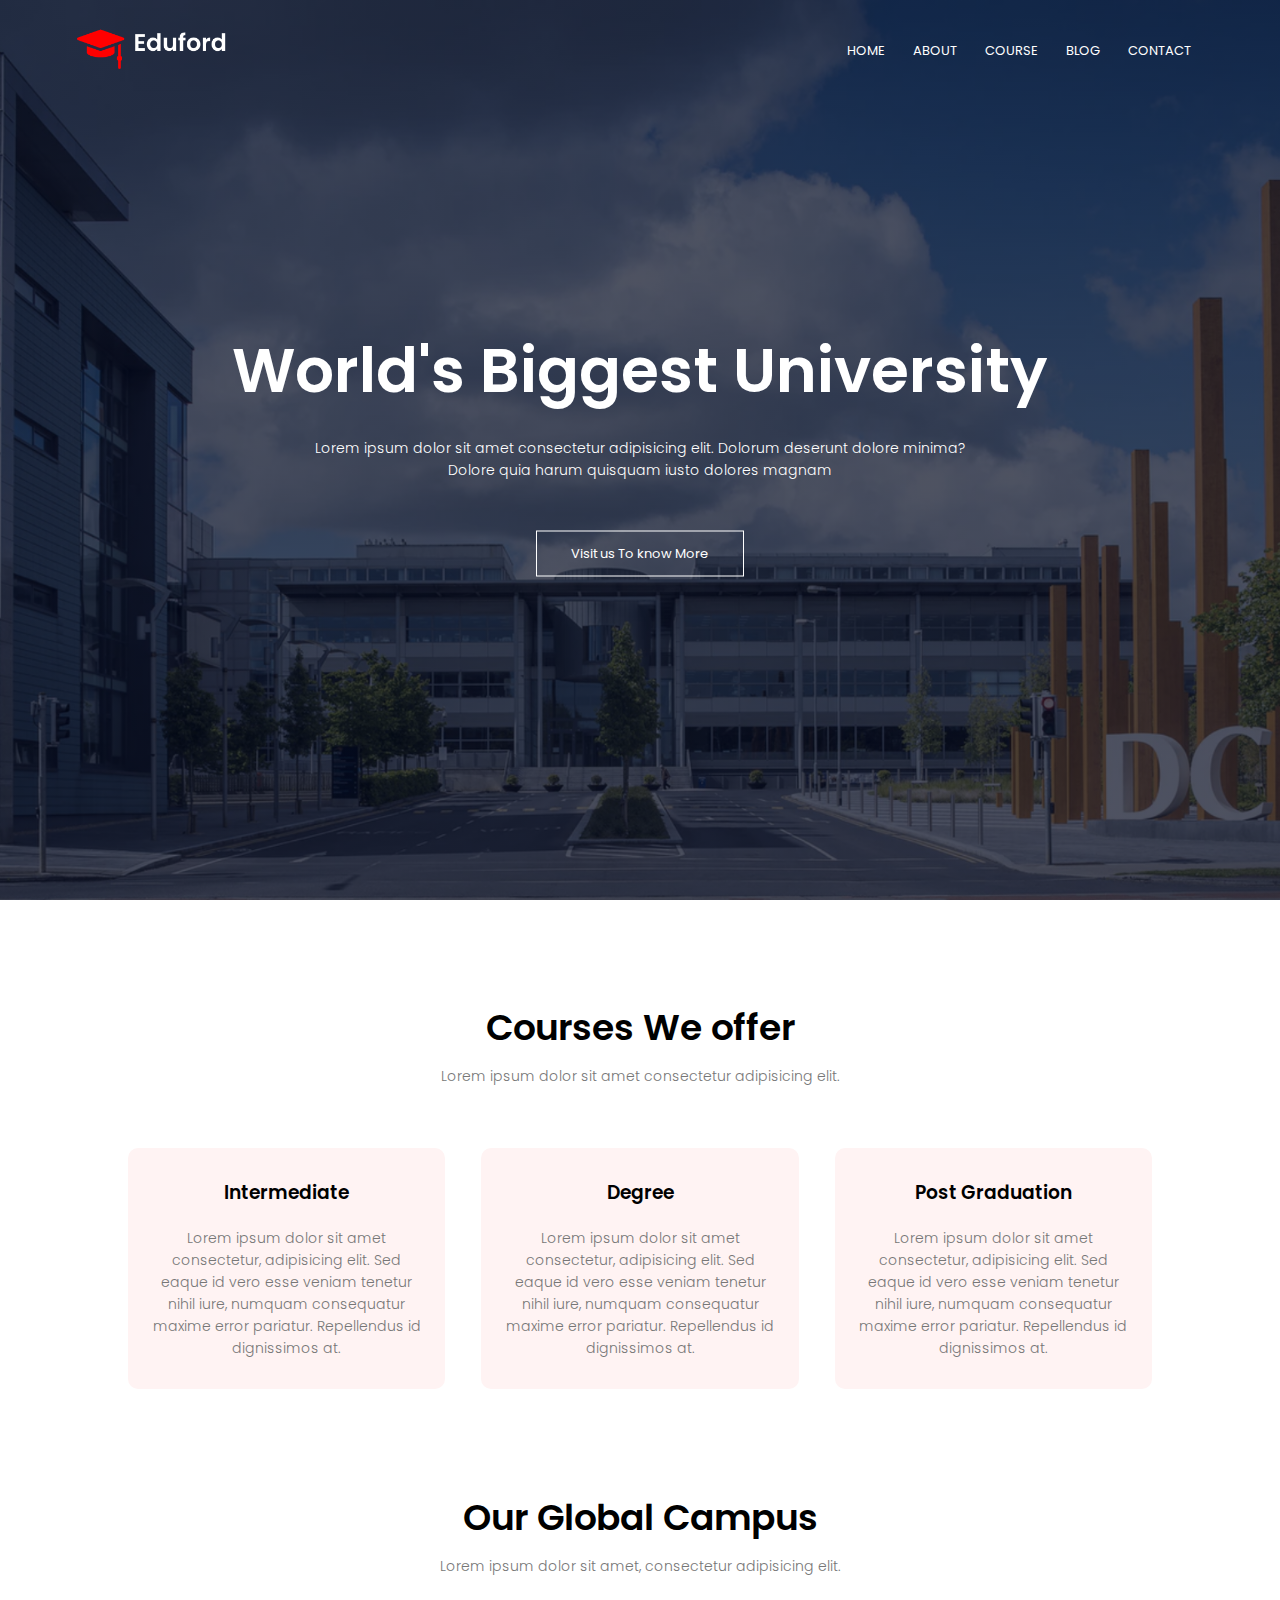
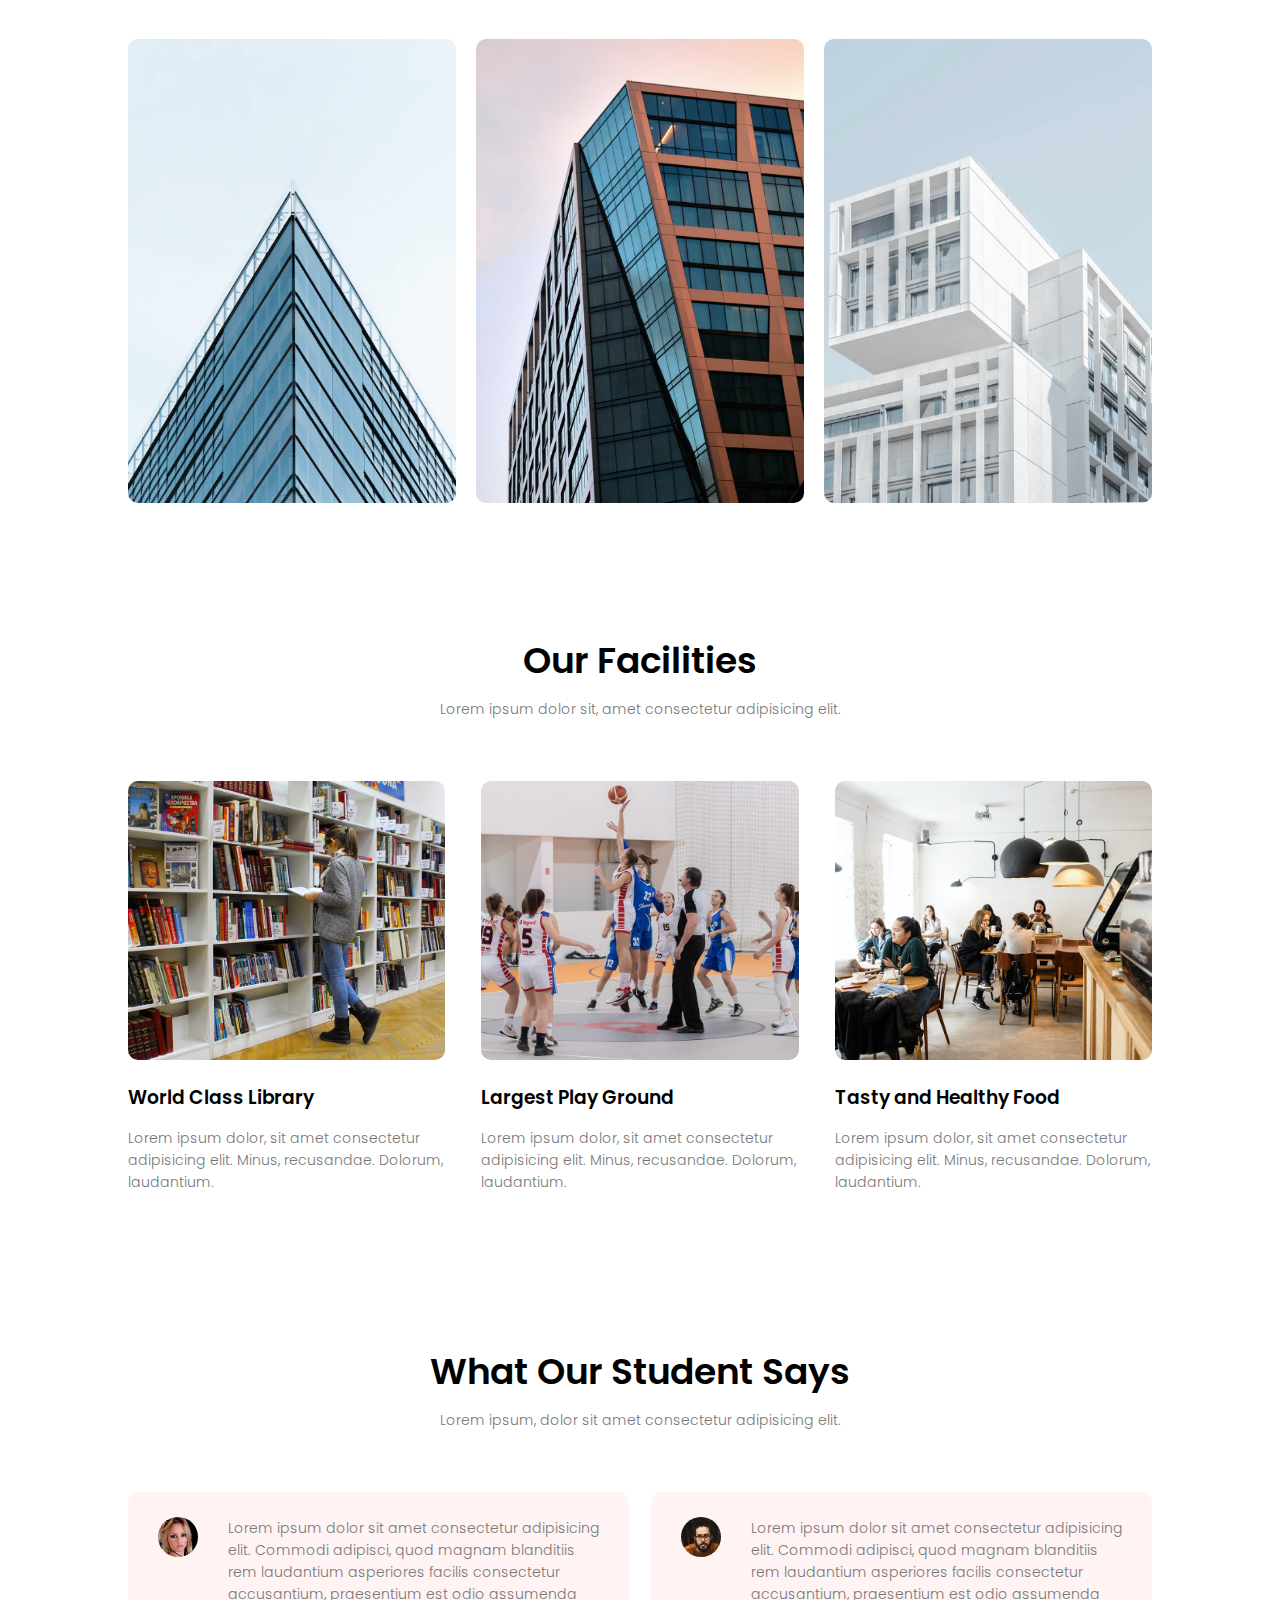
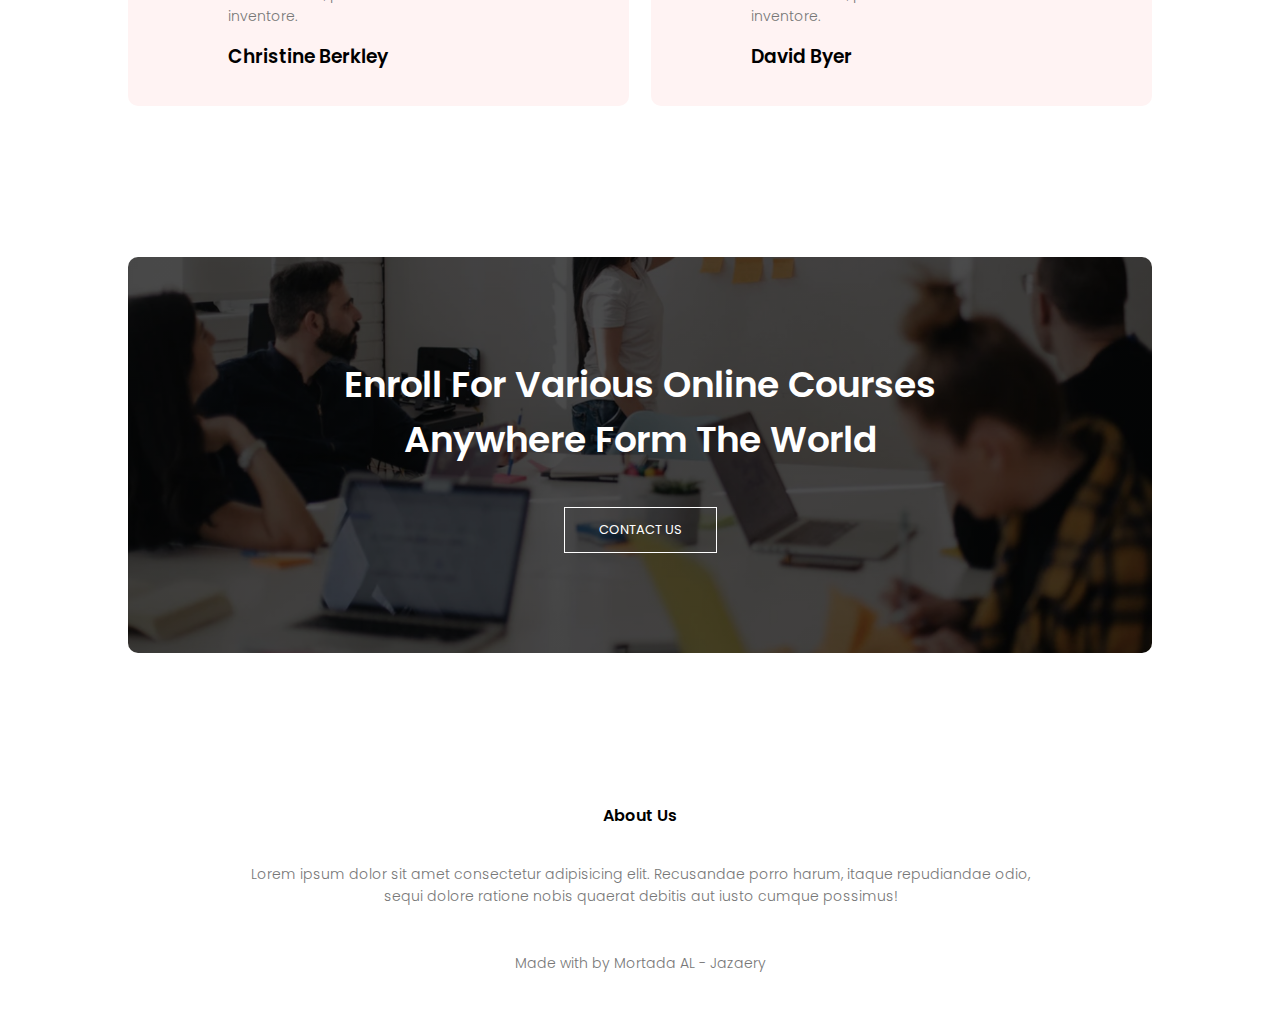
<file: index.html>
<!DOCTYPE html>
<html lang="en">
<head>
    <meta charset="UTF-8">
    <meta name="viewport" content="width=device-width, initial-scale=1.0">
    <meta http-equiv="X-UA-Compatible" content="ie=edge">
    <link rel="stylesheet" href="css/style.css">
    <link rel="stylesheet" href="https://cdnjs.cloudflare.com/ajax/libs/font-awesome/6.1.1/css/all.min.css" integrity="sha512-KfkfwYDsLkIlwQp6LFnl8zNdLGxu9YAA1QvwINks4PhcElQSvqcyVLLD9aMhXd13uQjoXtEKNosOWaZqXgel0g==" crossorigin="anonymous" referrerpolicy="no-referrer" />
    <title>Learn Html Css</title>
</head>
<body>
    
    <section class="header">
        <nav>
            <a href="index.html"><img src="img/logo.png"></a>
            <div class="nav-links" id="navLinks">
                <i class="fa-solid fa-xmark" onclick="hideMenu()"></i>
                <ul>
                    <li><a href="index.html">HOME</a></li>
                    <li><a href="about.html" >ABOUT</a></li>
                    <li><a href="course.html">COURSE</a></li>
                    <li><a href="blog.html">BLOG</a></li>
                    <li><a href="contact.html">CONTACT</a></li>
                </ul>
            </div>
            <i class="fa-solid fa-bars" onclick="showMenu()"></i>
        </nav>

    <div class="text-box">
        <h1>World's Biggest University</h1>
        <p>Lorem ipsum dolor sit amet consectetur adipisicing elit. Dolorum deserunt dolore minima? <br> Dolore quia harum quisquam iusto dolores magnam </p>
        <a href="" class="hero-btn">Visit us To know More</a>
    </div>
    </section>

<!---------  Course ---------->

    <section class="course">
        <h1>Courses We offer</h1>
        <p>Lorem ipsum dolor sit amet consectetur adipisicing elit.</p>

        <div class="row">
            <div class="course-col">
                <h3>Intermediate</h3>
                <p>Lorem ipsum dolor sit amet consectetur, adipisicing elit. Sed eaque id vero esse veniam tenetur nihil iure, numquam consequatur maxime error pariatur. Repellendus id dignissimos at.</p>
            </div>
            <div class="course-col">
                <h3>Degree</h3>
                <p>Lorem ipsum dolor sit amet consectetur, adipisicing elit. Sed eaque id vero esse veniam tenetur nihil iure, numquam consequatur maxime error pariatur. Repellendus id dignissimos at.</p>
            </div>
            <div class="course-col">
                <h3>Post Graduation</h3>
                <p>Lorem ipsum dolor sit amet consectetur, adipisicing elit. Sed eaque id vero esse veniam tenetur nihil iure, numquam consequatur maxime error pariatur. Repellendus id dignissimos at.</p>
            </div>
        </div>
    </section>



<!---------  Campus ---------->

    <section class="campus">
        <h1>Our Global Campus</h1>
        <p>Lorem ipsum dolor sit amet, consectetur adipisicing elit.</p>

        <div class="row">
            <div class="campus-col">
                <img src="img/london.png">
                <div class="layer">
                    <h3>LONDON</h3>
                </div>
            </div>
        <div class="campus-col">
            <img src="img/newyork.png">
            <div class="layer">
                <h3>NEW YORK</h3>
        </div>
            </div>
        <div class="campus-col">
            <img src="img/washington.png">
            <div class="layer">
                <h3>WASHINGTON</h3>
            </div>
        </div>
        </div>
    </section>


<!---------  Facilities ---------->   

    <section class="facilities"> 
        <h1>Our Facilities</h1>
        <p>Lorem ipsum dolor sit, amet consectetur adipisicing elit.</p>

        <div class="row">
            <div class="facilities-col">
                <img src="img/library.png">
                <h3>World Class Library</h3>
                <p>Lorem ipsum dolor, sit amet consectetur adipisicing elit. Minus, recusandae. Dolorum, laudantium.</p>
            </div>
            <div class="facilities-col">
                <img src="img/basketball.png">
                <h3>Largest Play Ground</h3>
                <p>Lorem ipsum dolor, sit amet consectetur adipisicing elit. Minus, recusandae. Dolorum, laudantium.</p>
            </div>
            <div class="facilities-col">
                <img src="img/cafeteria.png">
                <h3>Tasty and Healthy Food</h3>
                <p>Lorem ipsum dolor, sit amet consectetur adipisicing elit. Minus, recusandae. Dolorum, laudantium.</p>
            </div>
        </div>
    </section>



<!---------  Testimonials ---------->  

    <section class="testimonials">
        <h1>What Our Student Says</h1>
        <p>Lorem ipsum, dolor sit amet consectetur adipisicing elit.</p>

        <div class="row">
            <div class="testimonials-col">
                <img src="img/user1.jpg" alt="">
                <div>
                    <p>Lorem ipsum dolor sit amet consectetur adipisicing elit. Commodi adipisci, quod magnam blanditiis rem laudantium asperiores facilis consectetur accusantium, praesentium est odio assumenda inventore.</p>
                    <h3>Christine Berkley</h3>
                    <i class="fa-solid fa-star"></i>
                    <i class="fa-solid fa-star"></i>
                    <i class="fa-solid fa-star"></i>
                    <i class="fa-solid fa-star"></i>
                    <i class="fa-solid fa-star-half-stroke"></i>
                    
                </div>
            </div>
            <div class="testimonials-col">
                <img src="img/user2.jpg" alt="">
                <div>
                    <p>Lorem ipsum dolor sit amet consectetur adipisicing elit. Commodi adipisci, quod magnam blanditiis rem laudantium asperiores facilis consectetur accusantium, praesentium est odio assumenda inventore.</p>
                    <h3>David Byer</h3>
                    <i class="fa-solid fa-star"></i>
                    <i class="fa-solid fa-star"></i>
                    <i class="fa-solid fa-star"></i>
                    <i class="fa-solid fa-star"></i>
                    <i class="fa-solid fa-star"></i>
                </div>
            </div>
        </div>
    </section>


<!----- Call To Action ----->

    <section class="cta">

        <h1> Enroll For Various Online Courses <br> Anywhere Form The World </h1>
        <a href="" class="hero-btn">CONTACT US</a>

    </section>



    <!----- Footer ----->

    <section class="footer">

        <h4>About Us</h4>
        <p>Lorem ipsum dolor sit amet consectetur adipisicing elit. Recusandae porro harum, itaque repudiandae odio, <br> sequi dolore ratione nobis quaerat debitis aut iusto cumque possimus!</p>

        <div class="icons">
            <i class="fa-brands fa-facebook"></i>
            <i class="fa-brands fa-twitter"></i>
            <i class="fa-brands fa-instagram"></i>
            <i class="fa-brands fa-linkedin"></i>
        </div>

        <p>Made with <i class="fa-solid fa-heart"></i> by Mortada AL - Jazaery</p>
    </section>

    <script src="js/script.js"></script>
</body>
</html>
</file>
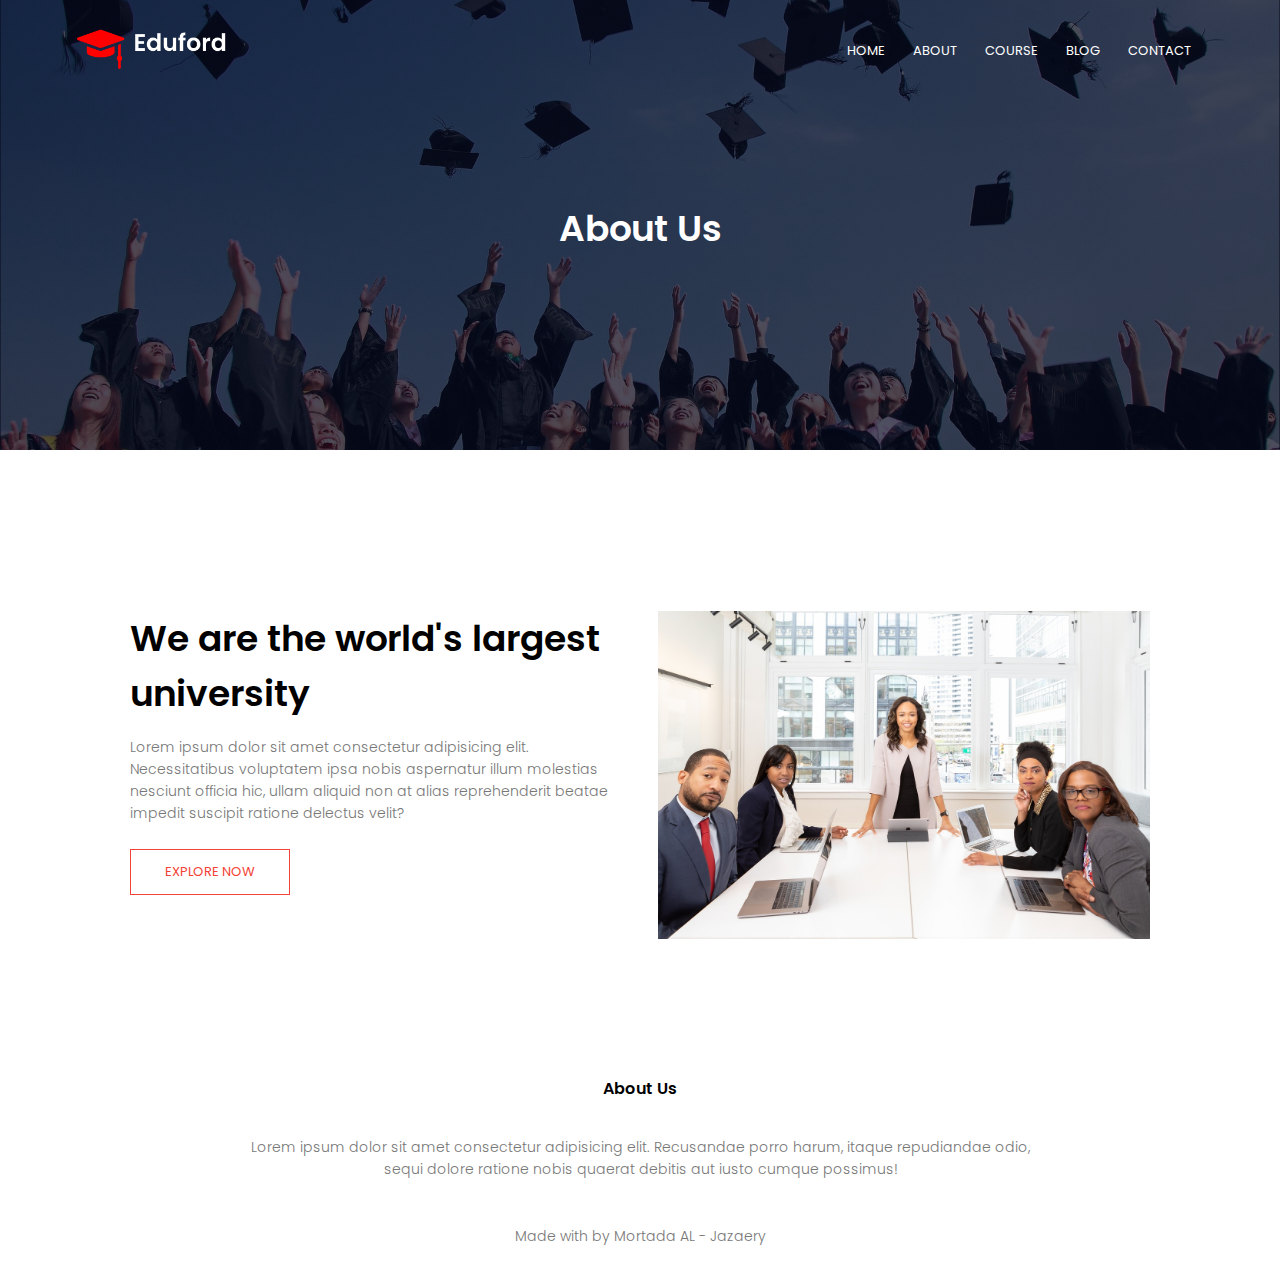
<file: about.html>
<!DOCTYPE html>
<html lang="en">
<head>
    <meta charset="UTF-8">
    <meta name="viewport" content="width=device-width, initial-scale=1.0">
    <meta http-equiv="X-UA-Compatible" content="ie=edge">
    <link rel="stylesheet" href="css/style.css">
    <link rel="stylesheet" href="https://cdnjs.cloudflare.com/ajax/libs/font-awesome/6.1.1/css/all.min.css" integrity="sha512-KfkfwYDsLkIlwQp6LFnl8zNdLGxu9YAA1QvwINks4PhcElQSvqcyVLLD9aMhXd13uQjoXtEKNosOWaZqXgel0g==" crossorigin="anonymous" referrerpolicy="no-referrer" />
    <title>Learn Html Css</title>
</head>
<body>
    
    <section class="sup-header">
        <nav>
            <a href="index.html"><img src="img/logo.png"></a>
            <div class="nav-links" id="navLinks">
                <i class="fa-solid fa-xmark" onclick="hideMenu()"></i>
                <ul>
                    <li><a href="index.html">HOME</a></li>
                    <li><a href="about.html">ABOUT</a></li>
                    <li><a href="course.html">COURSE</a></li>
                    <li><a href="blog.html">BLOG</a></li>
                    <li><a href="contact.html">CONTACT</a></li>
                </ul>
            </div>
            <i class="fa-solid fa-bars" onclick="showMenu()"></i>
        </nav>
        <h1>About Us</h1>
    </section>

<!----- about us content ----->    

    <section class="about-us">
        <div class="row">
            <div class="about-col">
                <h1>We are the world's largest university</h1>
                <p>Lorem ipsum dolor sit amet consectetur adipisicing elit. Necessitatibus voluptatem ipsa nobis aspernatur illum molestias nesciunt officia hic, ullam aliquid non at alias reprehenderit beatae impedit suscipit ratione delectus velit?</p>
                <a href="" class="hero-btn red-btn">EXPLORE NOW</a>
            </div>
            <div class="about-col">
                <img src="img/about.jpg">
            </div>
        </div>
    </section>

<!----- Footer ----->

    <section class="footer">

        <h4>About Us</h4>
        <p>Lorem ipsum dolor sit amet consectetur adipisicing elit. Recusandae porro harum, itaque repudiandae odio, <br> sequi dolore ratione nobis quaerat debitis aut iusto cumque possimus!</p>

        <div class="icons">
            <i class="fa-brands fa-facebook"></i>
            <i class="fa-brands fa-twitter"></i>
            <i class="fa-brands fa-instagram"></i>
            <i class="fa-brands fa-linkedin"></i>
        </div>

        <p>Made with <i class="fa-solid fa-heart"></i> by Mortada AL - Jazaery</p>
    </section>

    <script src="js/script.js"></script>
</body>
</html>
</file>
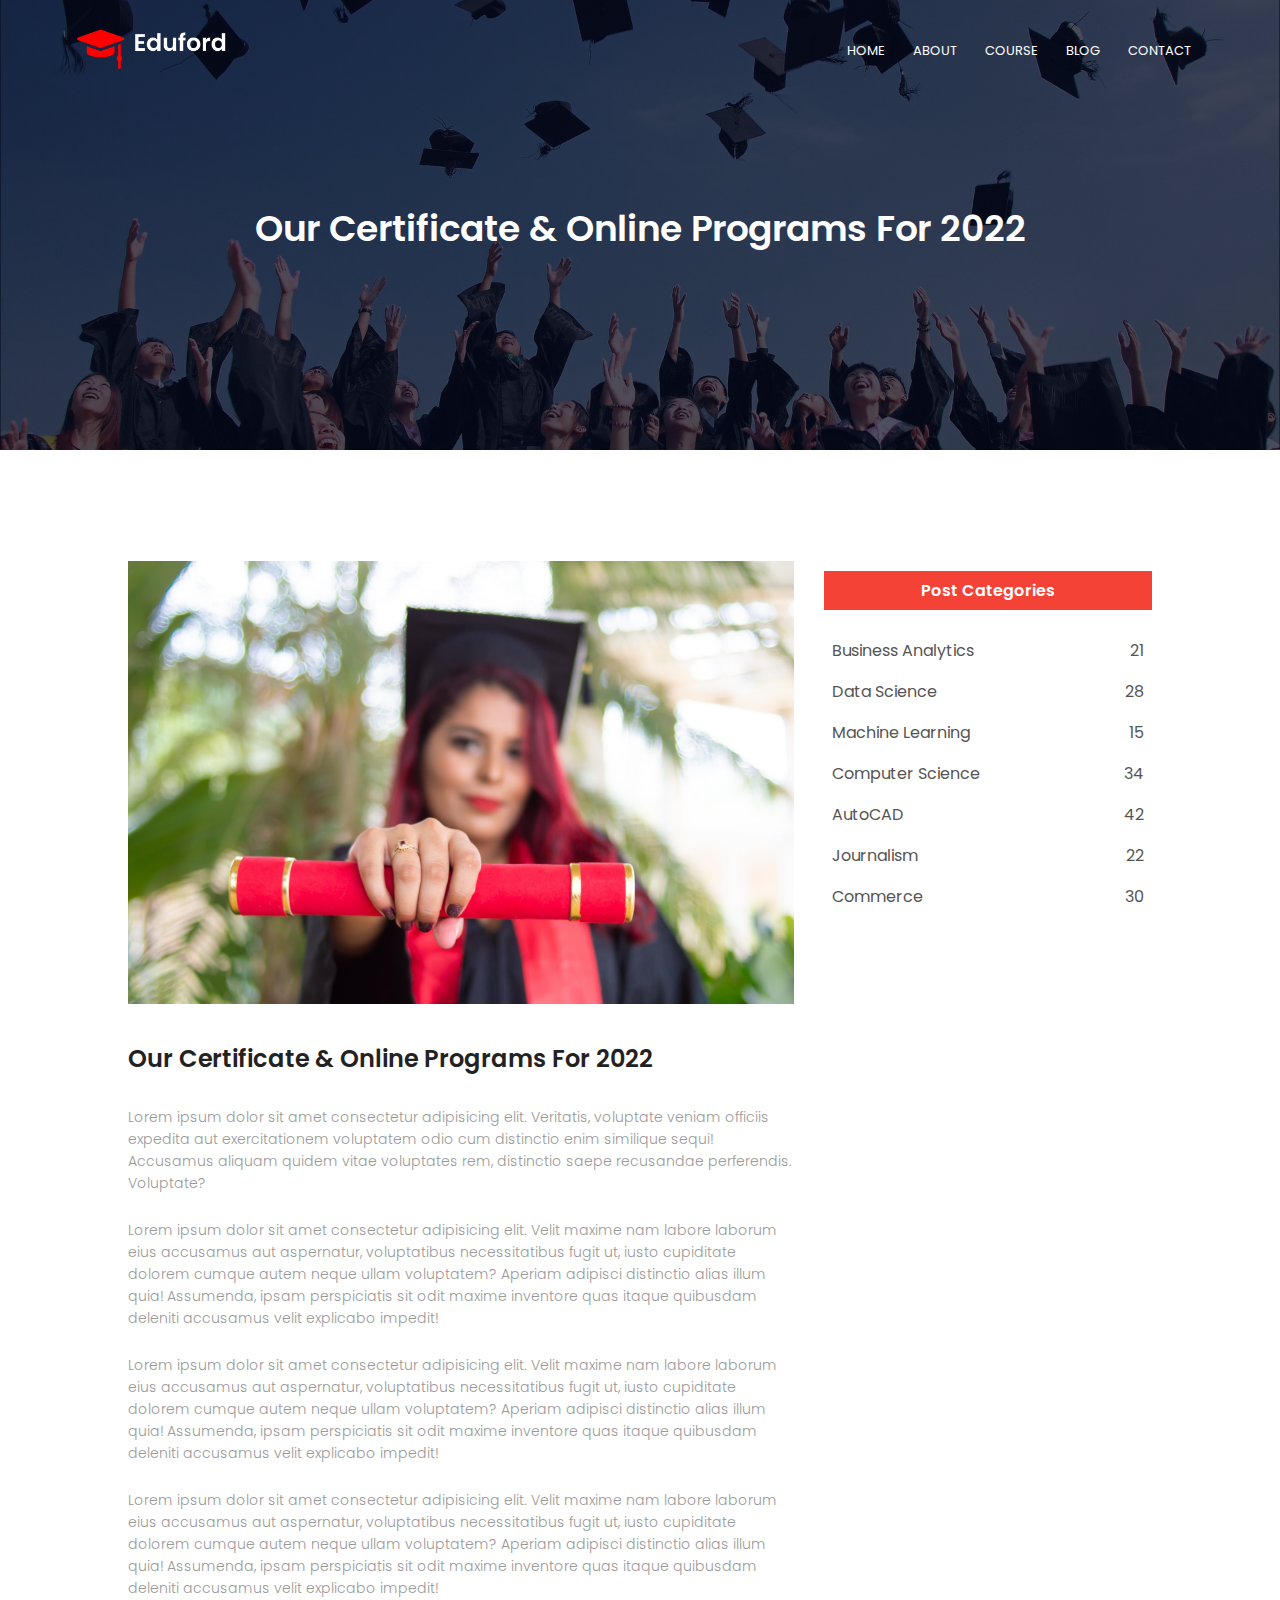
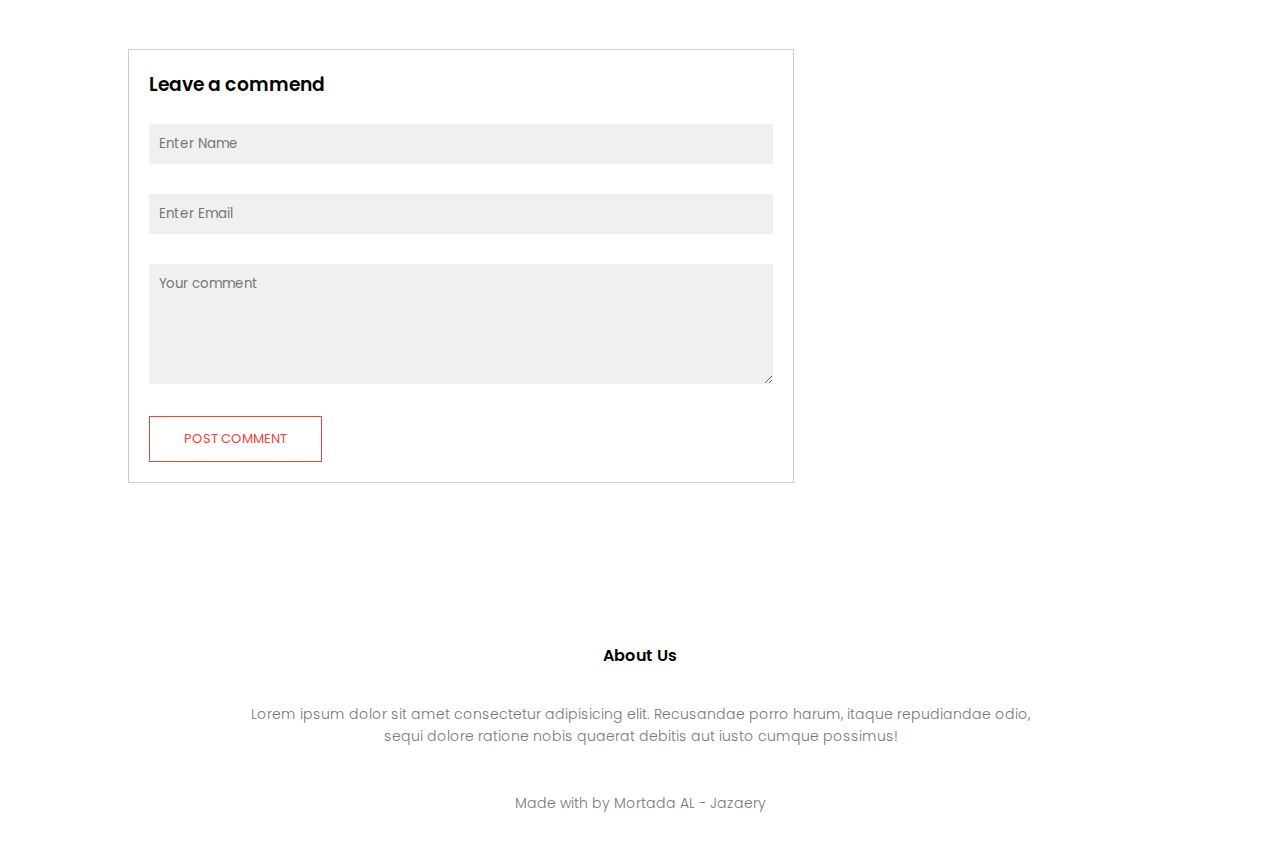
<file: blog.html>
<!DOCTYPE html>
<html lang="en">
<head>
    <meta charset="UTF-8">
    <meta name="viewport" content="width=device-width, initial-scale=1.0">
    <meta http-equiv="X-UA-Compatible" content="ie=edge">
    <link rel="stylesheet" href="css/style.css">
    <link rel="stylesheet" href="https://cdnjs.cloudflare.com/ajax/libs/font-awesome/6.1.1/css/all.min.css" integrity="sha512-KfkfwYDsLkIlwQp6LFnl8zNdLGxu9YAA1QvwINks4PhcElQSvqcyVLLD9aMhXd13uQjoXtEKNosOWaZqXgel0g==" crossorigin="anonymous" referrerpolicy="no-referrer" />
    <title>Learn Html Css</title>
</head>
<body>
    
    <section class="sup-header">
        <nav>
            <a href="index.html"><img src="img/logo.png"></a>
            <div class="nav-links" id="navLinks">
                <i class="fa-solid fa-xmark" onclick="hideMenu()"></i>
                <ul>
                    <li><a href="index.html">HOME</a></li>
                    <li><a href="about.html">ABOUT</a></li>
                    <li><a href="course.html">COURSE</a></li>
                    <li><a href="blog.html">BLOG</a></li>
                    <li><a href="contact.html">CONTACT</a></li>
                </ul>
            </div>
            <i class="fa-solid fa-bars" onclick="showMenu()"></i>
        </nav>
        <h1>Our Certificate & Online Programs For 2022</h1>
    </section>

<!----- Blog Page Content ----->    

    <section class="blog-content">

        <div class="row">
            <div class="blog-left">
                <img src="img/certificate.jpg">
                <h2>Our Certificate & Online Programs For 2022</h2>
                <p>Lorem ipsum dolor sit amet consectetur adipisicing elit. Veritatis, voluptate veniam officiis expedita aut exercitationem voluptatem odio cum distinctio enim similique sequi! Accusamus aliquam quidem vitae voluptates rem, distinctio saepe recusandae perferendis. Voluptate?</p>
                <br>
                <p>Lorem ipsum dolor sit amet consectetur adipisicing elit. Velit maxime nam labore laborum eius accusamus aut aspernatur, voluptatibus necessitatibus fugit ut, iusto cupiditate dolorem cumque autem neque ullam voluptatem? Aperiam adipisci distinctio alias illum quia! Assumenda, ipsam perspiciatis sit odit maxime inventore quas itaque quibusdam deleniti accusamus velit explicabo impedit!</p>
                <br>
                <p>Lorem ipsum dolor sit amet consectetur adipisicing elit. Velit maxime nam labore laborum eius accusamus aut aspernatur, voluptatibus necessitatibus fugit ut, iusto cupiditate dolorem cumque autem neque ullam voluptatem? Aperiam adipisci distinctio alias illum quia! Assumenda, ipsam perspiciatis sit odit maxime inventore quas itaque quibusdam deleniti accusamus velit explicabo impedit!</p>
                <br>
                <p>Lorem ipsum dolor sit amet consectetur adipisicing elit. Velit maxime nam labore laborum eius accusamus aut aspernatur, voluptatibus necessitatibus fugit ut, iusto cupiditate dolorem cumque autem neque ullam voluptatem? Aperiam adipisci distinctio alias illum quia! Assumenda, ipsam perspiciatis sit odit maxime inventore quas itaque quibusdam deleniti accusamus velit explicabo impedit!</p>



                <div class="comment-box">

                    <h3>Leave a commend</h3>

                    <form class="comment-form">

                        <input type="text" placeholder="Enter Name">
                        <input type="email" placeholder="Enter Email">
                        <textarea rows="5" placeholder="Your comment"></textarea>
                        <button type="submit" class="hero-btn red-btn"> POST COMMENT</button>

                    </form>

                </div>

            </div>
            <div class="blog-right">
                <h3>Post Categories</h3>
                <div>
                    <span>Business Analytics</span>
                    <span>21</span>
                </div>
                <div>
                    <span>Data Science</span>
                    <span>28</span>
                </div>
                <div>
                    <span>Machine Learning</span>
                    <span>15</span>
                </div>
                <div>
                    <span>Computer Science</span>
                    <span>34</span>
                </div>
                <div>
                    <span>AutoCAD</span>
                    <span>42</span>
                </div>
                <div>
                    <span>Journalism</span>
                    <span>22</span>
                </div>
                <div>
                    <span>Commerce</span>
                    <span>30</span>
                </div>
            </div>
        </div>
    </section>

<!----- Footer ----->

    <section class="footer">

        <h4>About Us</h4>
        <p>Lorem ipsum dolor sit amet consectetur adipisicing elit. Recusandae porro harum, itaque repudiandae odio, <br> sequi dolore ratione nobis quaerat debitis aut iusto cumque possimus!</p>

        <div class="icons">
            <i class="fa-brands fa-facebook"></i>
            <i class="fa-brands fa-twitter"></i>
            <i class="fa-brands fa-instagram"></i>
            <i class="fa-brands fa-linkedin"></i>
        </div>

        <p>Made with <i class="fa-solid fa-heart"></i> by Mortada AL - Jazaery</p>
    </section>

    <script src="js/script.js"></script>
</body>
</html>
</file>
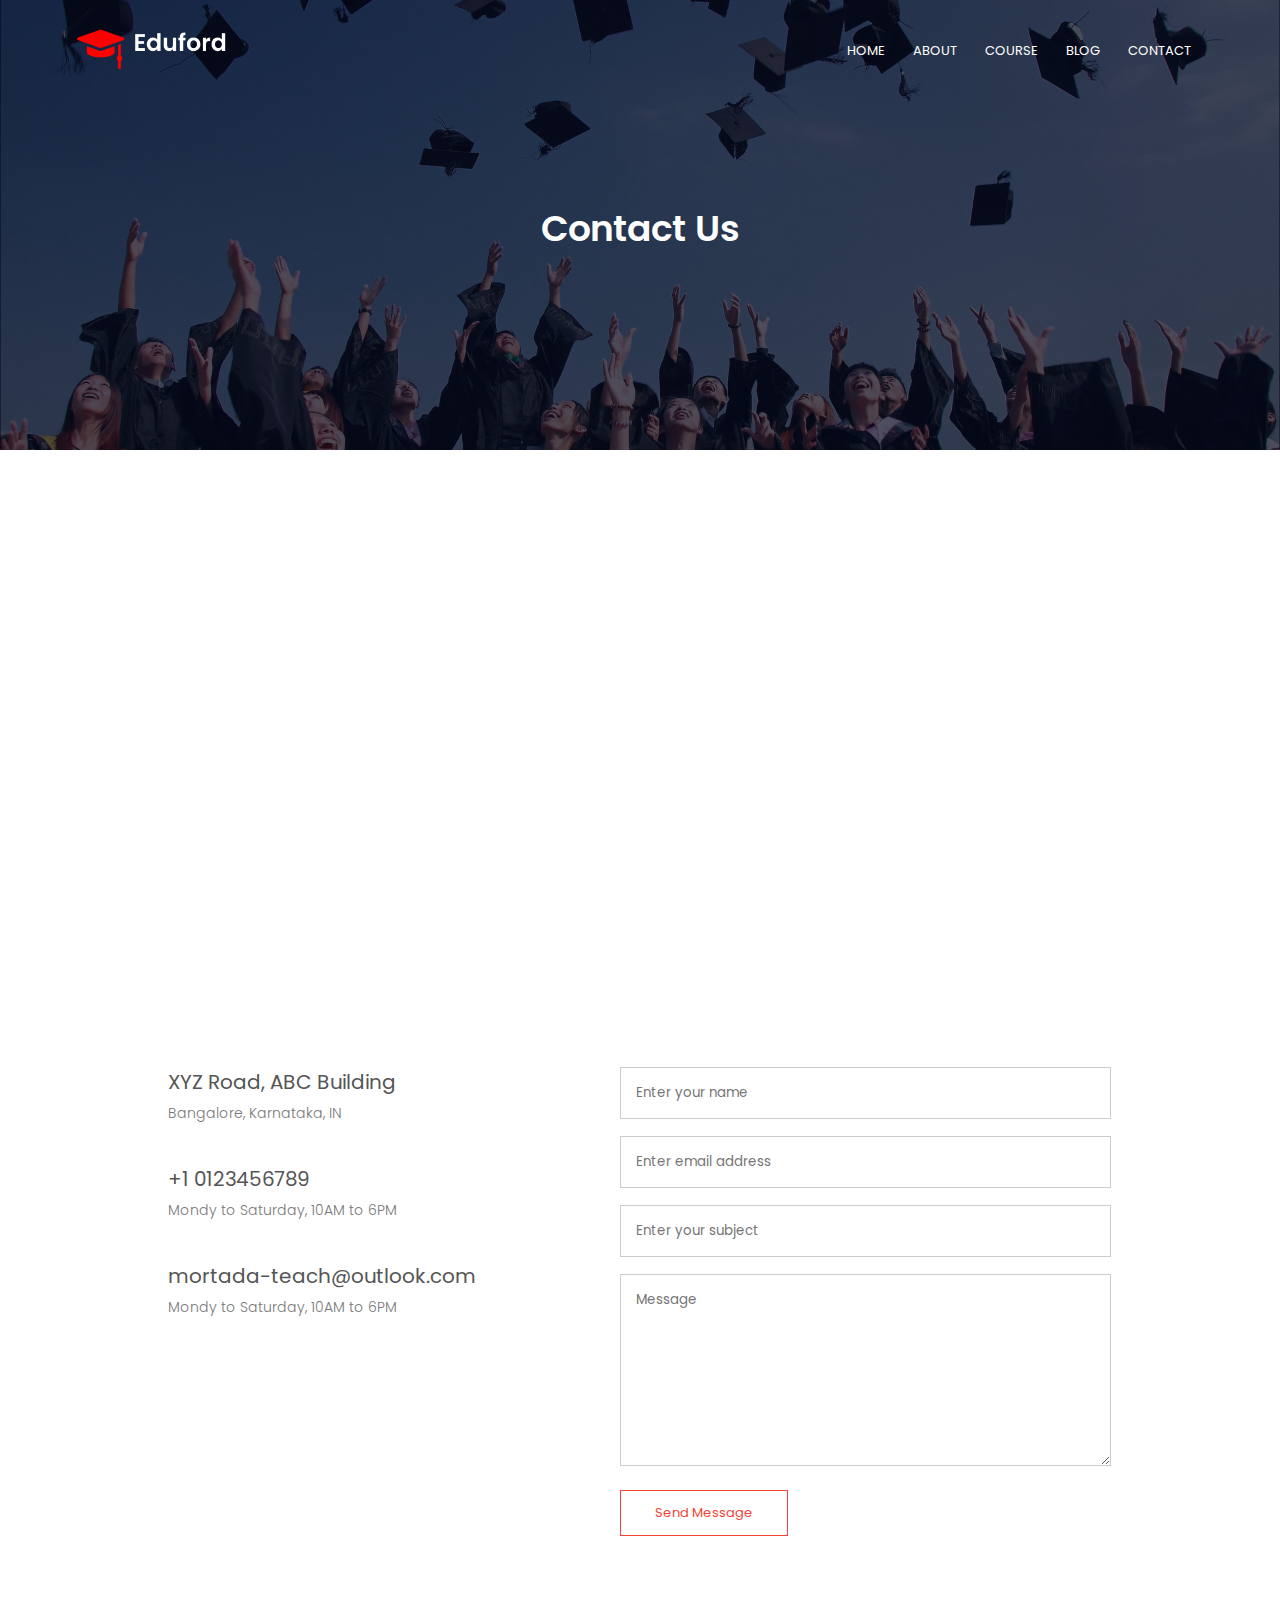
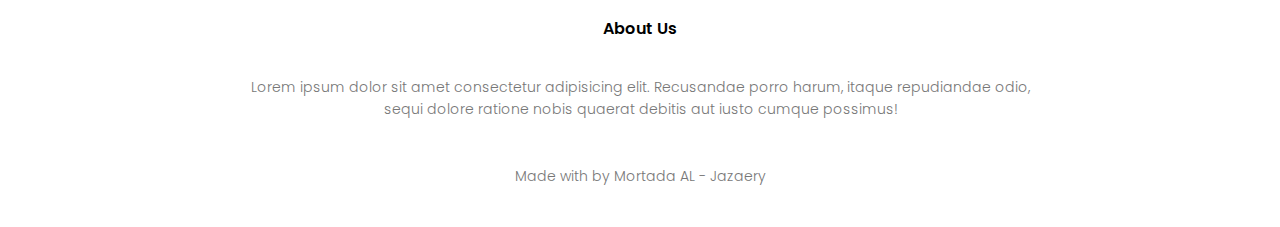
<file: contact.html>
<!DOCTYPE html>
<html lang="en">
<head>
    <meta charset="UTF-8">
    <meta name="viewport" content="width=device-width, initial-scale=1.0">
    <meta http-equiv="X-UA-Compatible" content="ie=edge">
    <link rel="stylesheet" href="css/style.css">
    <link rel="stylesheet" href="https://cdnjs.cloudflare.com/ajax/libs/font-awesome/6.1.1/css/all.min.css" integrity="sha512-KfkfwYDsLkIlwQp6LFnl8zNdLGxu9YAA1QvwINks4PhcElQSvqcyVLLD9aMhXd13uQjoXtEKNosOWaZqXgel0g==" crossorigin="anonymous" referrerpolicy="no-referrer" />
    <title>Learn Html Css</title>
</head>
<body>
    
    <section class="sup-header">
        <nav>
            <a href="index.html"><img src="img/logo.png"></a>
            <div class="nav-links" id="navLinks">
                <i class="fa-solid fa-xmark" onclick="hideMenu()"></i>
                <ul>
                    <li><a href="index.html">HOME</a></li>
                    <li><a href="about.html">ABOUT</a></li>
                    <li><a href="course.html">COURSE</a></li>
                    <li><a href="blog.html">BLOG</a></li>
                    <li><a href="contact.html">CONTACT</a></li>
                </ul>
            </div>
            <i class="fa-solid fa-bars" onclick="showMenu()"></i>
        </nav>
        <h1>Contact Us</h1>
    </section>

<!----- Contact Us ----->    

    <section class="location">

        <iframe src="https://www.google.com/maps/embed?pb=!1m18!1m12!1m3!1d248849.55224863155!2d77.77102428477076!3d12.954294594593595!2m3!1f0!2f0!3f0!3m2!1i1024!2i768!4f13.1!3m3!1m2!1s0x3bae1670c9b44e6d%3A0xf8dfc3e8517e4fe0!2z2KjZhti62KfZhNmI2LHYjCDZg9in2LHZhtin2KrYp9mD2KfYjCDYp9mE2YfZhtiv!5e0!3m2!1sar!2siq!4v1651190813919!5m2!1sar!2siq" width="600" height="450" style="border:0;" allowfullscreen="" loading="lazy" referrerpolicy="no-referrer-when-downgrade"></iframe>

    </section>


    <section class="contact-us">
        <div class="contact-col">
            <div>
                <i class="fa-solid fa-house-user"></i>
                <span>
                    <h5>XYZ Road, ABC Building</h5>
                    <p>Bangalore, Karnataka, IN</p>
                </span>
            </div>
            <div>
                <i class="fa-solid fa-phone"></i>
                <span>
                    <h5>+1 0123456789</h5>
                    <p>Mondy to Saturday, 10AM to 6PM</p>
                </span>
            </div>
            <div>
                <i class="fa-solid fa-envelope"></i>
                <span>
                    <h5>mortada-teach@outlook.com</h5>
                    <p>Mondy to Saturday, 10AM to 6PM</p>
                </span>
            </div>
        </div>

        <div class="contact-col">
            
            <form action="form-hndler.php" method="POST">
                <input type="text" name="name" placeholder="Enter your name" required>
                <input type="email" name="email" placeholder="Enter email address" required>
                <input type="text" name="subject" placeholder="Enter your subject" required>
                <textarea  rows="8" name="message" placeholder="Message" required></textarea>
                <button type="submit" class="hero-btn red-btn">Send Message</button>
            </form>

        </div>
    </section>


<!----- Footer ----->

    <section class="footer">

        <h4>About Us</h4>
        <p>Lorem ipsum dolor sit amet consectetur adipisicing elit. Recusandae porro harum, itaque repudiandae odio, <br> sequi dolore ratione nobis quaerat debitis aut iusto cumque possimus!</p>

        <div class="icons">
            <i class="fa-brands fa-facebook"></i>
            <i class="fa-brands fa-twitter"></i>
            <i class="fa-brands fa-instagram"></i>
            <i class="fa-brands fa-linkedin"></i>
        </div>

        <p>Made with <i class="fa-solid fa-heart"></i> by Mortada AL - Jazaery</p>
    </section>

    <script src="js/script.js"></script>
</body>
</html>
</file>
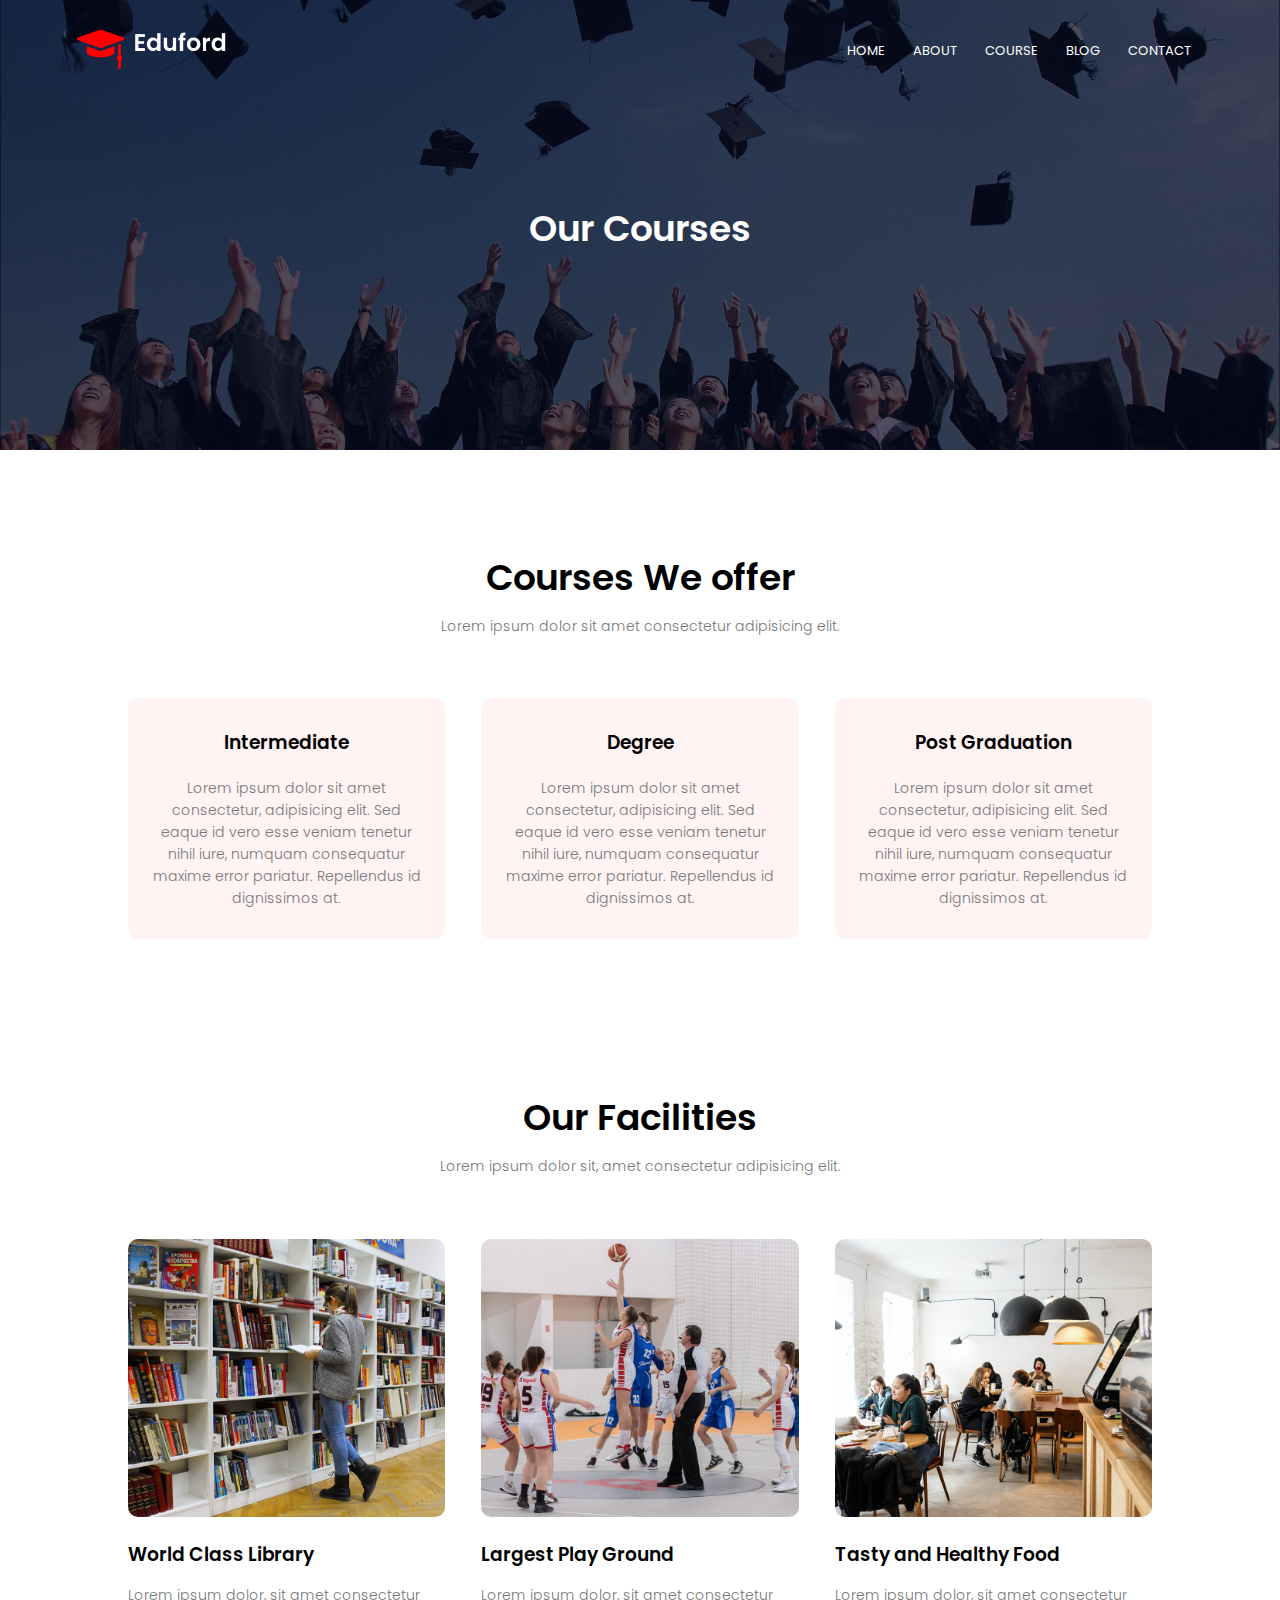
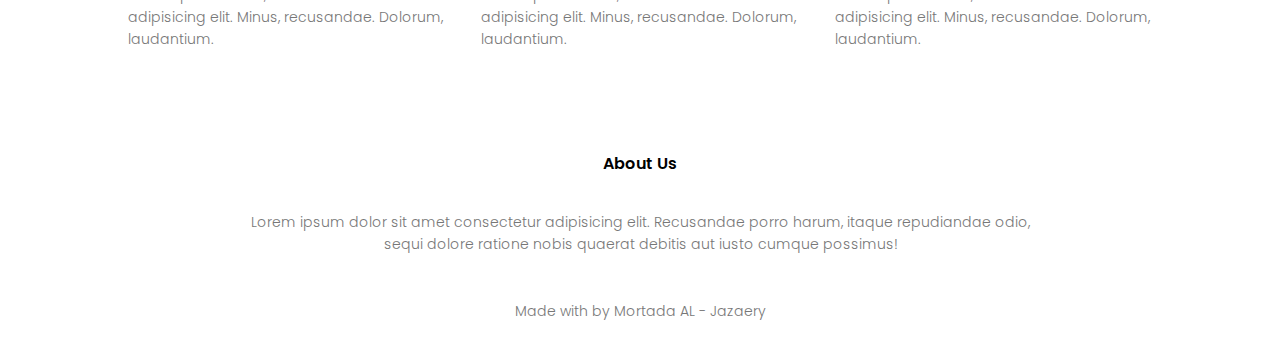
<file: course.html>
<!DOCTYPE html>
<html lang="en">
<head>
    <meta charset="UTF-8">
    <meta name="viewport" content="width=device-width, initial-scale=1.0">
    <meta http-equiv="X-UA-Compatible" content="ie=edge">
    <link rel="stylesheet" href="css/style.css">
    <link rel="stylesheet" href="https://cdnjs.cloudflare.com/ajax/libs/font-awesome/6.1.1/css/all.min.css" integrity="sha512-KfkfwYDsLkIlwQp6LFnl8zNdLGxu9YAA1QvwINks4PhcElQSvqcyVLLD9aMhXd13uQjoXtEKNosOWaZqXgel0g==" crossorigin="anonymous" referrerpolicy="no-referrer" />
    <title>Learn Html Css</title>
</head>
<body>
    
    <section class="sup-header">
        <nav>
            <a href="index.html"><img src="img/logo.png"></a>
            <div class="nav-links" id="navLinks">
                <i class="fa-solid fa-xmark" onclick="hideMenu()"></i>
                <ul>
                    <li><a href="index.html">HOME</a></li>
                    <li><a href="about.html">ABOUT</a></li>
                    <li><a href="course.html">COURSE</a></li>
                    <li><a href="blog.html">BLOG</a></li>
                    <li><a href="contact.html">CONTACT</a></li>
                </ul>
            </div>
            <i class="fa-solid fa-bars" onclick="showMenu()"></i>
        </nav>
        <h1>Our Courses</h1>
    </section>

<!----- Course ----->    

<section class="course">
    <h1>Courses We offer</h1>
    <p>Lorem ipsum dolor sit amet consectetur adipisicing elit.</p>

    <div class="row">
        <div class="course-col">
            <h3>Intermediate</h3>
            <p>Lorem ipsum dolor sit amet consectetur, adipisicing elit. Sed eaque id vero esse veniam tenetur nihil iure, numquam consequatur maxime error pariatur. Repellendus id dignissimos at.</p>
        </div>
        <div class="course-col">
            <h3>Degree</h3>
            <p>Lorem ipsum dolor sit amet consectetur, adipisicing elit. Sed eaque id vero esse veniam tenetur nihil iure, numquam consequatur maxime error pariatur. Repellendus id dignissimos at.</p>
        </div>
        <div class="course-col">
            <h3>Post Graduation</h3>
            <p>Lorem ipsum dolor sit amet consectetur, adipisicing elit. Sed eaque id vero esse veniam tenetur nihil iure, numquam consequatur maxime error pariatur. Repellendus id dignissimos at.</p>
        </div>
    </div>
</section>

<!---------  Facilities ---------->   

<section class="facilities"> 
    <h1>Our Facilities</h1>
    <p>Lorem ipsum dolor sit, amet consectetur adipisicing elit.</p>

    <div class="row">
        <div class="facilities-col">
            <img src="img/library.png">
            <h3>World Class Library</h3>
            <p>Lorem ipsum dolor, sit amet consectetur adipisicing elit. Minus, recusandae. Dolorum, laudantium.</p>
        </div>
        <div class="facilities-col">
            <img src="img/basketball.png">
            <h3>Largest Play Ground</h3>
            <p>Lorem ipsum dolor, sit amet consectetur adipisicing elit. Minus, recusandae. Dolorum, laudantium.</p>
        </div>
        <div class="facilities-col">
            <img src="img/cafeteria.png">
            <h3>Tasty and Healthy Food</h3>
            <p>Lorem ipsum dolor, sit amet consectetur adipisicing elit. Minus, recusandae. Dolorum, laudantium.</p>
        </div>
    </div>
</section>



<!----- Footer ----->

    <section class="footer">

        <h4>About Us</h4>
        <p>Lorem ipsum dolor sit amet consectetur adipisicing elit. Recusandae porro harum, itaque repudiandae odio, <br> sequi dolore ratione nobis quaerat debitis aut iusto cumque possimus!</p>

        <div class="icons">
            <i class="fa-brands fa-facebook"></i>
            <i class="fa-brands fa-twitter"></i>
            <i class="fa-brands fa-instagram"></i>
            <i class="fa-brands fa-linkedin"></i>
        </div>

        <p>Made with <i class="fa-solid fa-heart"></i> by Mortada AL - Jazaery</p>
    </section>

    <script src="js/script.js"></script>
</body>
</html>
</file>
<file: css/style.css>
@import url('https://fonts.googleapis.com/css2?family=Cairo:wght@400;500&family=Lalezar&family=Montserrat:wght@500&family=Poppins:wght@100;200;300;400;600;700&family=Sacramento&family=Tajawal&family=Varela&display=swap');

*{
    padding: 0;
    margin: 0;
    font-family: 'Poppins', sans-serif;
}
body{
    

}


.header{
    min-height: 100vh;
    width: 100%;
    background-image: linear-gradient(rgba(4,9,30,0.7),rgba(4,9,30,0.7)),url(../img/banner.png);
    background-position: center;
    background-size: cover;
    position: relative;
}
nav {
    display: flex;
    padding: 2% 6%;
    justify-content: space-between;
    align-items: center;
}
nav img{
    width: 150px;
}
.nav-links{
    flex: 1;
    text-align: right;
}
.nav-links ul li{
    list-style: none;
    display: inline-block;
    padding: 8px 12px;
    position: relative;
}
.nav-links ul li a{
    color: #fff;
    text-decoration: none;
    font-size: 13px;
}
.nav-links ul li::after{
    content: '';
    width: 0%;
    height: 2px;
    background: #f44336;
    display: block;
    margin: auto;
    transition: 0.5s;
}
.nav-links ul li:hover::after{
    width: 100%;
}

/* --  */



.text-box{
    width: 90%;
    color: #fff;
    position: absolute;
    top: 50%;
    left: 50%;
    transform: translate(-50%,-50%);
    text-align: center;
}
.text-box h1{
    font-size: 62px;
}
.text-box p{
    margin: 10px 0 40px;
    font-size: 14px;
    color: #fff;
}
.hero-btn{
    display: inline-block;
    text-decoration: none;
    color: #fff;
    border: 1px solid #fff;
    padding: 12px 34px;
    font-size: 13px;
    background: transparent;
    position: relative;
    cursor: pointer;
}
.hero-btn:hover{
    border: 1px solid #f44336;
    background: #f44336;
    transition: 1s;
}
nav .fa-solid{
    display: none;
}
@media(max-width: 700px){
    .text-box h1{
        font-size: 20px;
    }
    .nav-links ul li{
        display: block;
    }
    .nav-links{
        position: fixed;
        background: #f44336;
        height: 100vh;
        width: 200px;
        top: 0;
        right: -200px;
        text-align: left;
        z-index: 2;
        transition: 1s;
    }
    nav .fa-solid{
        display: block;
        color: #fff;
        margin: 10px;
        font-size: 22px;
        cursor: pointer;
    }
    .nav-links ul{
        padding: 30px;
    }
}



/* ----- course ------ */



.course{
    width: 80%;
    margin: auto;
    text-align: center;
    padding-top: 100px;
}
h1 {
    font-size: 36px;
    font-weight: 600;

}
p{
    color: #777;
    font-size: 14px;
    font-weight: 300;
    line-height: 22px;
    padding: 10px;
}
.row{
    margin-top: 5%;
    display: flex;
    justify-content: space-between;
}
.course-col{
    flex-basis: 31%;
    background: #fff3f3;
    border-radius: 10px;
    margin-bottom: 5%;
    padding: 20px 12px;
    box-sizing: border-box;
    transition: 0.5s;
}
h3{
    text-align: center;
    font-weight: 600;
    margin: 10px 0;
}
.course-col:hover{
    box-shadow: 0 0 20px 0px rgba(0,0,0,0.2);
}
@media(max-width: 700px){
    .row{
        flex-direction: column;
    }
}




/*------- Campus -------*/



.campus{
    width: 80%;
    margin: auto;
    text-align: center;
    padding-top: 50px;
}
.campus-col{
    flex-basis: 32%;
    border-radius: 10px;
    margin-bottom: 30px;
    position: relative;
    overflow: hidden;
}
.campus-col img{
    width: 100%;
    display: block;
}
.layer{
    background: transparent;
    height: 100%;
    width: 100%;
    position: absolute;
    top: 0;
    left: 0;
    transition: 0.5s;
}
.layer:hover{
    background: rgba(226, 0, 0, 0.7)
}
.layer h3{
    width: 100%;
    font-weight: 500;
    color: #fff;
    font-size: 26px;
    bottom: 0;
    left: 50%;
    transform: translateX(-50%);
    position: absolute;
    opacity: 0;
    transition: 0.5s;
}
.layer:hover h3{
    bottom: 49%;
    opacity: 1;
}



/*------ Facilities-------*/


.facilities{
    width: 80%;
    margin: auto;
    text-align: center;
    padding-top: 100px;
}
.facilities-col{
    flex-basis: 31%;
    border-radius: 10px;
    margin-bottom: 5%;
    text-align: left;
}
.facilities-col img{
    width: 100%;
    border-radius: 10px;
}
.facilities-col p{
    padding: 0;
}
.facilities-col h3{
    margin-top: 16px;
    margin-bottom: 15px;
    text-align: left;
}


/*--------- Testimonials ------------*/


.testimonials{
    width: 80%;
    margin: auto;
    padding-top: 100px;
    text-align: center;
}
.testimonials-col{
    flex-basis: 44%;
    border-radius: 10px;
    margin-bottom: 5%;
    text-align: left;
    background: #fff3f3;
    padding: 25px;
    cursor: pointer;
    display: flex;
}
.testimonials-col img{
    height: 40px;
    margin-left: 5px;
    margin-right: 30px;
    border-radius: 50%;
}
.testimonials-col p{
    padding: 0;

}
.testimonials-col h3{
    margin-top: 15px;
    text-align: left;
}
.testimonials-col i{
 color: #f44336;
}
@media (max-width:700px){
    .testimonials-col img{
        margin-left: 0px;
        margin-right: 15px;

    }
}


/* ---- Call To Action ---- */

.cta{
    margin: 100px auto;
    width: 80%;
    background-image: linear-gradient(rgba(0,0,0,0.7),rgba(0,0,0,0.7)),url(../img/banner2.jpg);
    background-position: center;
    background-size: cover;
    border-radius: 10px;
    text-align: center;
    padding: 100px 0;
}
.cta h1{
    color: #fff;
    margin-bottom: 40px;
    padding: 0;
}
@media (max-width:700px){
    .cta h1{
        font-size: 24px;
    }
}


/* ---- Footer ---- */

.footer{
    width: 100%;
    text-align: center;
    padding: 30px 0;
}
.footer h4{
    margin-bottom: 25px;
    margin-top: 20px;
    font-weight: 600;
}
.icons i{
    color: #f44336;
    margin: 0 13px;
    cursor: pointer;
    padding: 18px 0;
}
.fa-heart{
    color: #f44336;
}


/*-------  About Us Page-----------*/

.sup-header{
    height: 50vh;
    width: 100%;
    background-image: linear-gradient(rgba(4,9,30,0.7),rgba(4,9,30,0.7)),url(../img/background.jpg);
    background-position: center;
    background-size: cover;
    text-align: center;
    color: #fff;
}
.sup-header h1{
    margin-top: 100px;
}
.about-us{
    width: 80%;
    margin: auto;
    padding-top: 80px;
    padding-bottom: 50px;
}
.about-col{
    flex-basis: 48%;
    padding: 30px 2px;
}
.about-col img{
    width: 100%;
}
.about-col h1{
    padding-top: 0;
}
.about-col p{
    padding: 15px 0 25px;
}

.red-btn{
    border: 1px solid #f44336;
    background: transparent;
    color: #f44336;
}
.red-btn:hover{
    color: #fff;
}


/*------- Page Blog Content ----------*/


.blog-content{
    width: 80%;
    margin: auto;
    padding: 60px 0;
}
.blog-left{
    flex-basis: 65%;
}
.blog-left img{
    width: 100%;
}

.blog-left h2{
    color: #222;
    font-weight: 600;
    margin: 30px 0;
}
.blog-left p{
    color: #999;
    padding: 0;
}
.blog-right{
    flex-basis: 32%;
}
.blog-right h3{
    background: #f44336;
    color: #fff;
    padding: 7px 0;
    font-size: 16px;
    margin-bottom: 20px;
}
.blog-right div{
    display: flex;
    align-items: center;
    justify-content: space-between;
    color: #555;
    padding: 8px;
    box-sizing: border-box;
}
.comment-box{
    border: 1px solid #ccc;
    margin: 50px 0;
    padding: 10px 20px;
}
.comment-box h3{
    text-align: left;
}

.comment-form input, .comment-form textarea{
    width: 100%;
    padding: 10px;
    margin: 15px 0;
    box-sizing: border-box;
    border: none;
    outline: none;
    background: #f0f0f0;
}
.comment-form button{
    margin: 10px 0;
}
@media(max-width:700px){
    .sup-header h1{
       font-size: 24px;
    }
}

/*------ Contact us Page ---------*/


.location{
    width: 80%;
    margin: auto;
    padding: 80px 0;
}

.location iframe{
    width: 100%;
}
.contact-us{
    display: flex;
    width: 80%;
    margin: auto;
}
.contact-col{
    flex-basis: 48%;
    margin-bottom: 30px;
}
.contact-col div{
    display: flex;
    align-items: center;
    margin-bottom: 40px;
}
.contact-col div .fa-solid{
    font-size: 28px;
    color: #f44336;
    margin: 10px;
    margin-right: 30px;
}
.contact-col div p{
    padding: 0;
}
.contact-col div h5{
    font-size: 20px;
    margin-bottom: 5px;
    color: #555;
    font-weight: 400;
}
.contact-col input, .contact-col textarea{
    width: 100%;
    padding: 15px;
    margin-bottom: 17px;
    outline: none;
    border: 1px solid #ccc;
    box-sizing: border-box;
}
</file>
